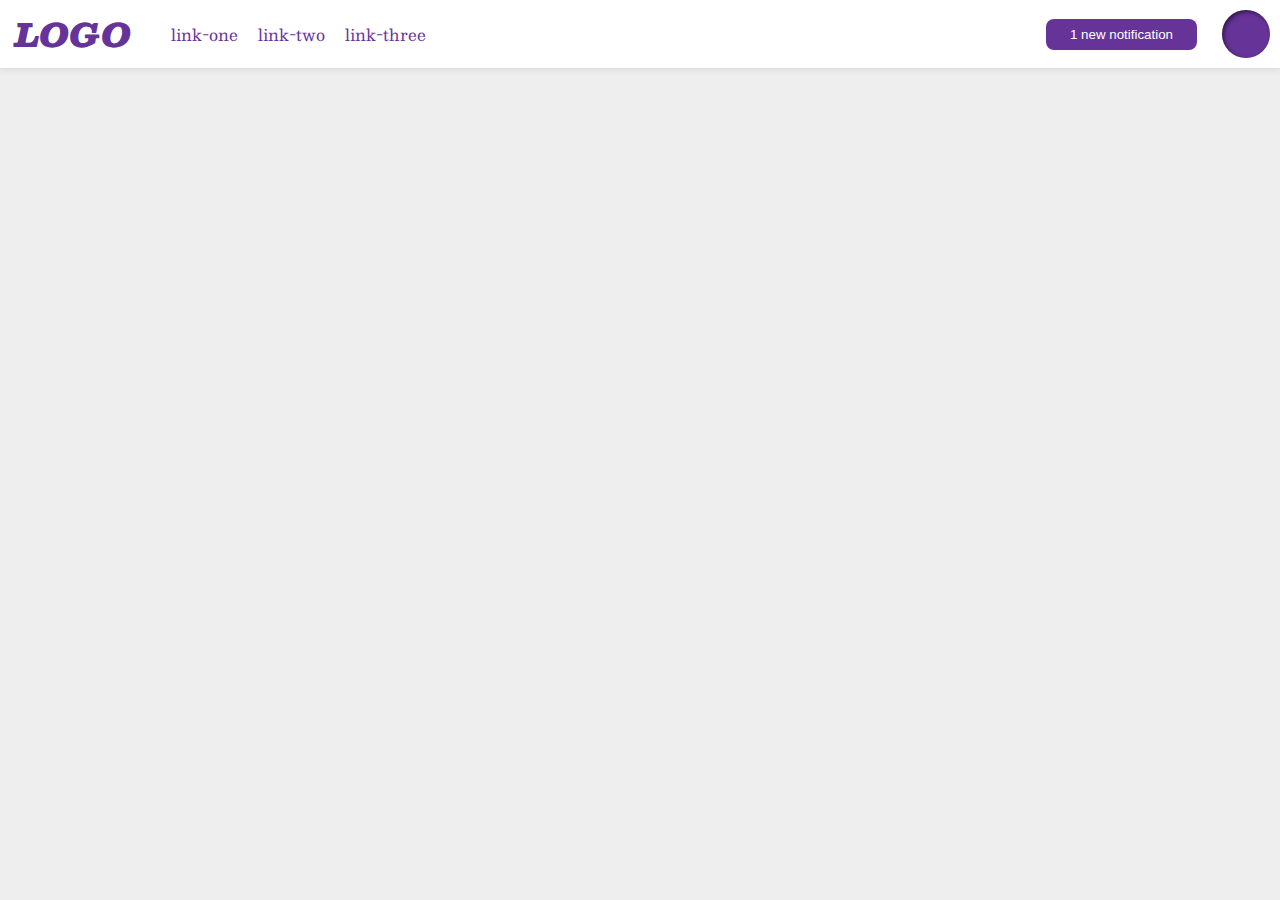
<file: flex/03-flex-header-2/index.html>
<!DOCTYPE html>
<html lang="en">
  <head>
    <meta charset="UTF-8">
    <meta http-equiv="X-UA-Compatible" content="IE=edge">
    <meta name="viewport" content="width=device-width, initial-scale=1.0">
    <title>Flex Header 2</title>
    <link rel="stylesheet" href="style.css">
  </head>
  <body>
    <div class="header">
      <div class="logo">
        LOGO
      </div>
      <ul class="links">
        <li><a href="https://google.com">link-one</a></li>
        <li><a href="https://google.com">link-two</a></li>
        <li><a href="https://google.com">link-three</a></li>
      </ul>
      <div class="right-side">
        <button class="notifications">
          1 new notification
        </button>
        <div class="profile-image"></div>
      </div>
    </div>
  </body>
</html>
</file>
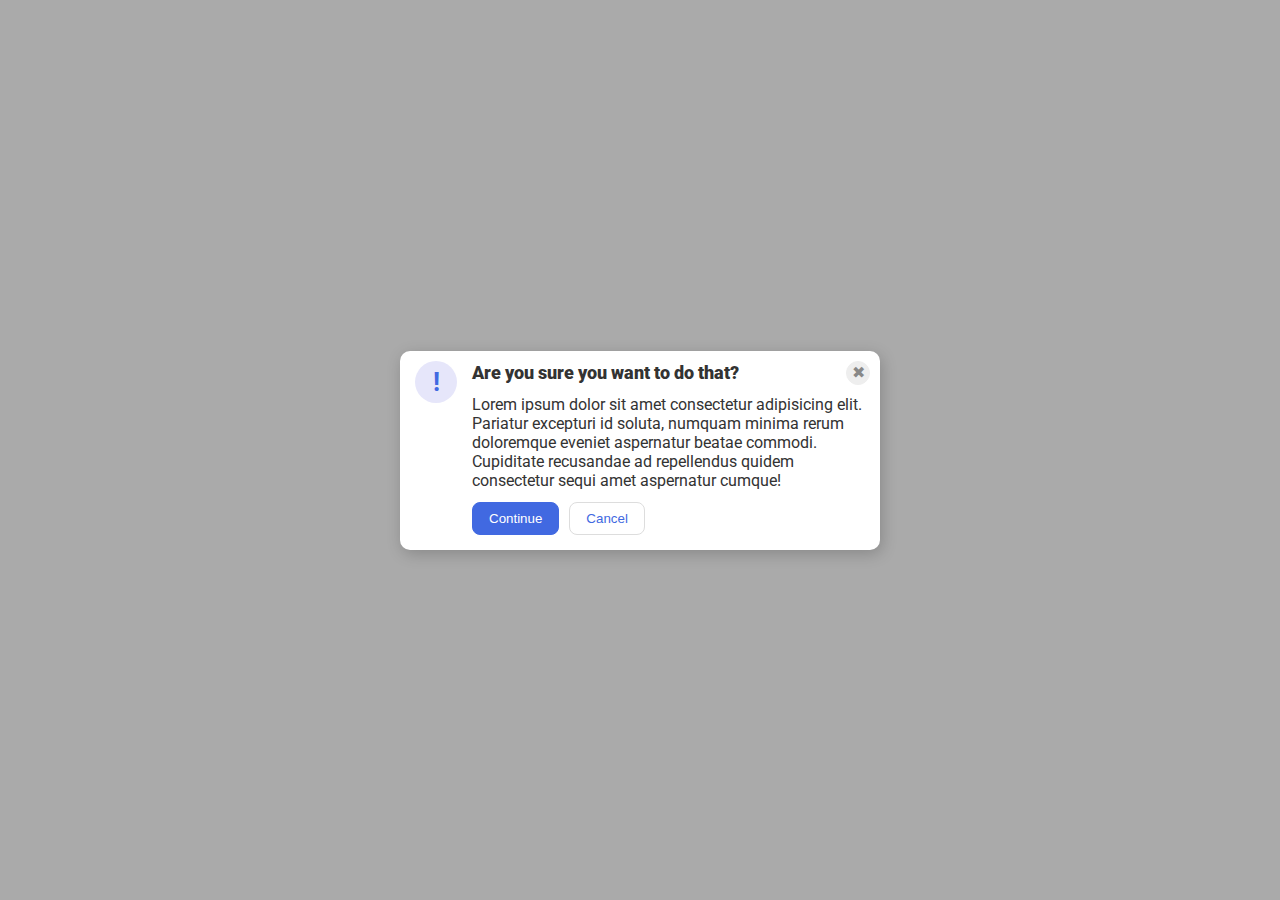
<file: flex/05-flex-modal/index.html>
<!DOCTYPE html>
<html lang="en">
  <head>
    <meta charset="UTF-8">
    <meta http-equiv="X-UA-Compatible" content="IE=edge">
    <meta name="viewport" content="width=device-width, initial-scale=1.0">
    <link rel="stylesheet" href="style.css">
    <title>Modal</title>
  </head>
  <body>
    <div class="modal">
      <div class="icon">!</div>
      <div class="info-container">

        <div class="top-row">
          <div class="header">Are you sure you want to do that?</div>
          <button class="close-button">✖</button>
        </div>

        <div class="text">Lorem ipsum dolor sit amet consectetur adipisicing elit. Pariatur excepturi id soluta, numquam minima rerum doloremque eveniet aspernatur beatae commodi. Cupiditate recusandae ad repellendus quidem consectetur sequi amet aspernatur cumque!</div>

        <div class="buttons">
          <button class="continue">Continue</button>
          <button class="cancel">Cancel</button>
        </div>
      </div>
    </div>
  </body>
</html>
</file>
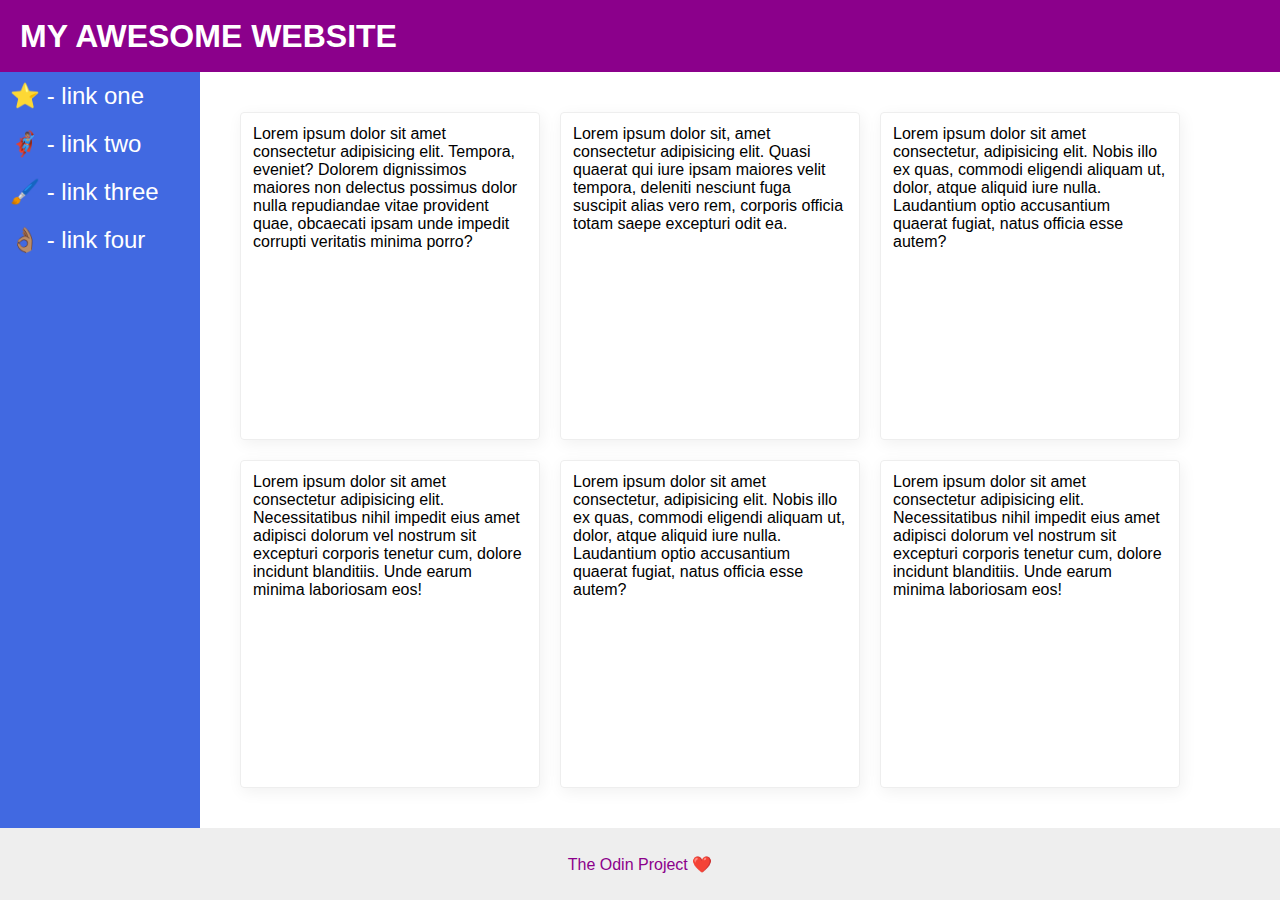
<file: flex/07-flex-layout-2/index.html>
<!DOCTYPE html>
<html lang="en">
  <head>
    <meta charset="UTF-8">
    <meta http-equiv="X-UA-Compatible" content="IE=edge">
    <meta name="viewport" content="width=device-width, initial-scale=1.0">
    <title>The Holy Grail</title>
    <link rel="stylesheet" href="style.css">
  </head>
  <body>
    <div class="header">
      <p class="header-text">MY AWESOME WEBSITE</p>
    </div>
    
    <div class="main-page">
      <div class="sidebar">
        <ul class="side-list">
          <li><a href="#">⭐ - link one</a></li>
          <li><a href="#">🦸🏽‍♂️ - link two</a></li>
          <li><a href="#">🖌️ - link three</a></li>
          <li><a href="#">👌🏽 - link four</a></li>
        </ul>
      </div>

      <div class="card-group">
        <div class="card">Lorem ipsum dolor sit amet consectetur adipisicing elit. Tempora, eveniet? Dolorem dignissimos maiores non delectus possimus dolor nulla repudiandae vitae provident quae, obcaecati ipsam unde impedit corrupti veritatis minima porro?</div>
        <div class="card">Lorem ipsum dolor sit, amet consectetur adipisicing elit. Quasi quaerat qui iure ipsam maiores velit tempora, deleniti nesciunt fuga suscipit alias vero rem, corporis officia totam saepe excepturi odit ea.</div>
        <div class="card">Lorem ipsum dolor sit amet consectetur, adipisicing elit. Nobis illo ex quas, commodi eligendi aliquam ut, dolor, atque aliquid iure nulla. Laudantium optio accusantium quaerat fugiat, natus officia esse autem?</div>
        <div class="card">Lorem ipsum dolor sit amet consectetur adipisicing elit. Necessitatibus nihil impedit eius amet adipisci dolorum vel nostrum sit excepturi corporis tenetur cum, dolore incidunt blanditiis. Unde earum minima laboriosam eos!</div>
        <div class="card">Lorem ipsum dolor sit amet consectetur, adipisicing elit. Nobis illo ex quas, commodi eligendi aliquam ut, dolor, atque aliquid iure nulla. Laudantium optio accusantium quaerat fugiat, natus officia esse autem?</div>
        <div class="card">Lorem ipsum dolor sit amet consectetur adipisicing elit. Necessitatibus nihil impedit eius amet adipisci dolorum vel nostrum sit excepturi corporis tenetur cum, dolore incidunt blanditiis. Unde earum minima laboriosam eos!</div>
      </div>

    </div>
    <div class="footer">
      <p>The Odin Project ❤️</p>
    </div>
  </body>
</html>
</file>
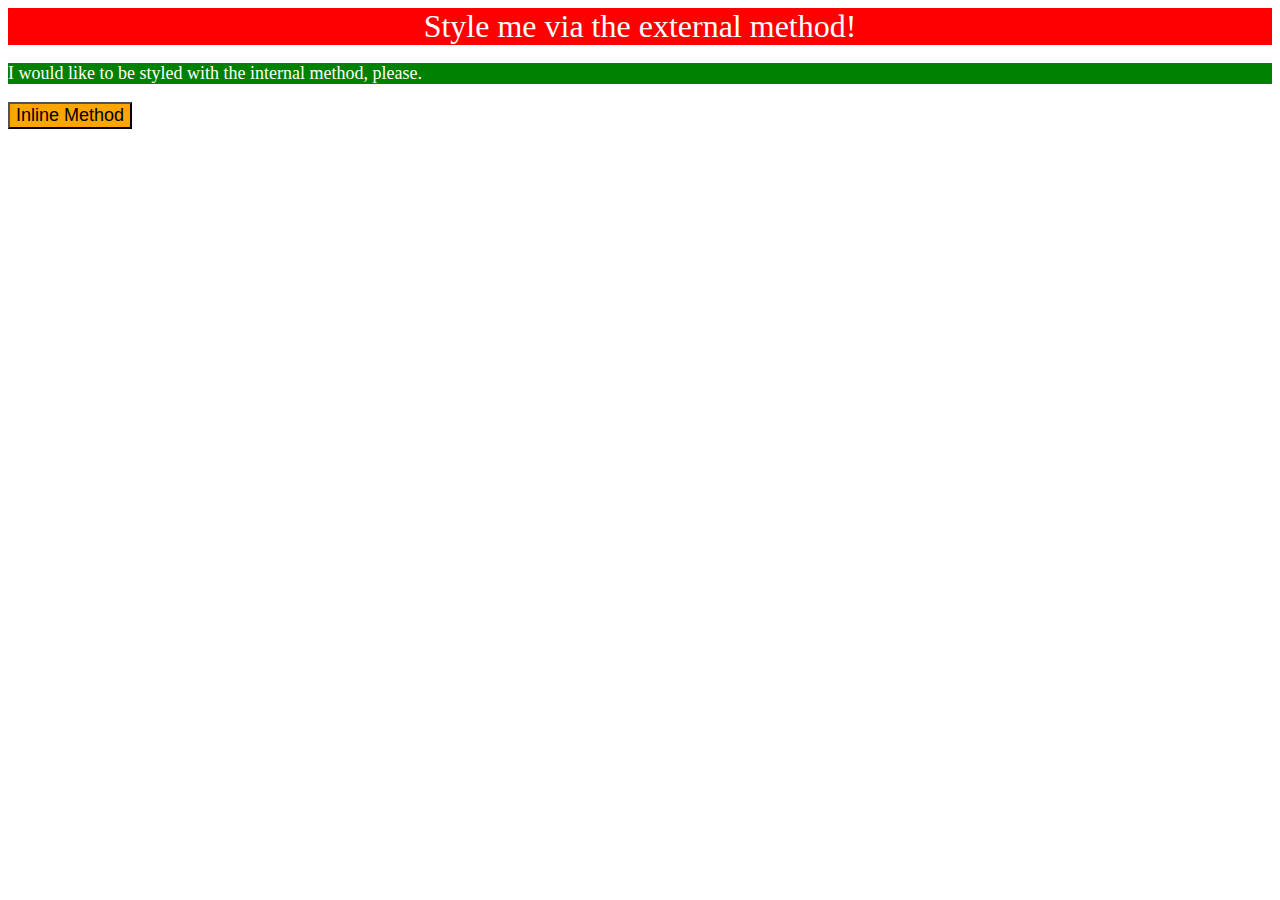
<file: foundations/01-css-methods/index.html>
<!DOCTYPE html>
<html lang="en">
  <head>
    <meta charset="UTF-8">
    <meta http-equiv="X-UA-Compatible" content="IE=edge">
    <meta name="viewport" content="width=device-width, initial-scale=1.0">
    <title>Methods for Adding CSS</title>
    <link rel="stylesheet" href="./style.css">
    <style>
      p {
        background-color: green;
        font-size: 18px;
        color: white;
      }
    </style>
  </head>
  <body>
    <div>Style me via the external method!</div>
    <p>I would like to be styled with the internal method, please.</p>
    <button style="font-size: 18px; background-color: orange;">Inline Method</button>
  </body>
</html>
</file>
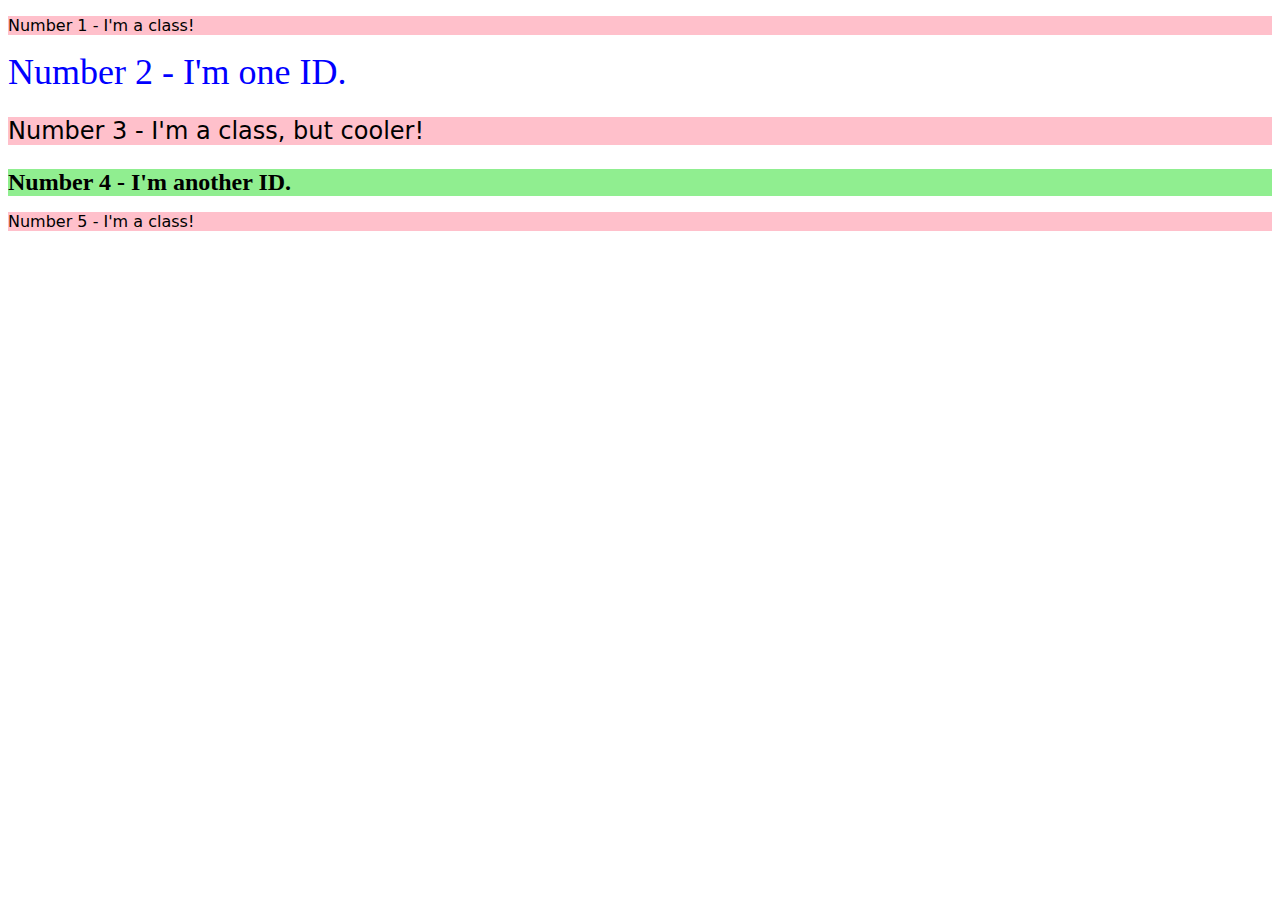
<file: foundations/02-class-id-selectors/index.html>
<!DOCTYPE html>
<html lang="en">
  <head>
    <meta charset="UTF-8">
    <meta http-equiv="X-UA-Compatible" content="IE=edge">
    <meta name="viewport" content="width=device-width, initial-scale=1.0">
    <title>Class and ID Selectors</title>
    <link rel="stylesheet" href="style.css">
  </head>
  <body>
    <p>Number 1 - I'm a class!</p>
    <div id="cake">Number 2 - I'm one ID.</div>
    <p class="orange">Number 3 - I'm a class, but cooler!</p>
    <div id="duke" class="orange">Number 4 - I'm another ID.</div>
    <p>Number 5 - I'm a class!</p>
  </body>
</html>
</file>
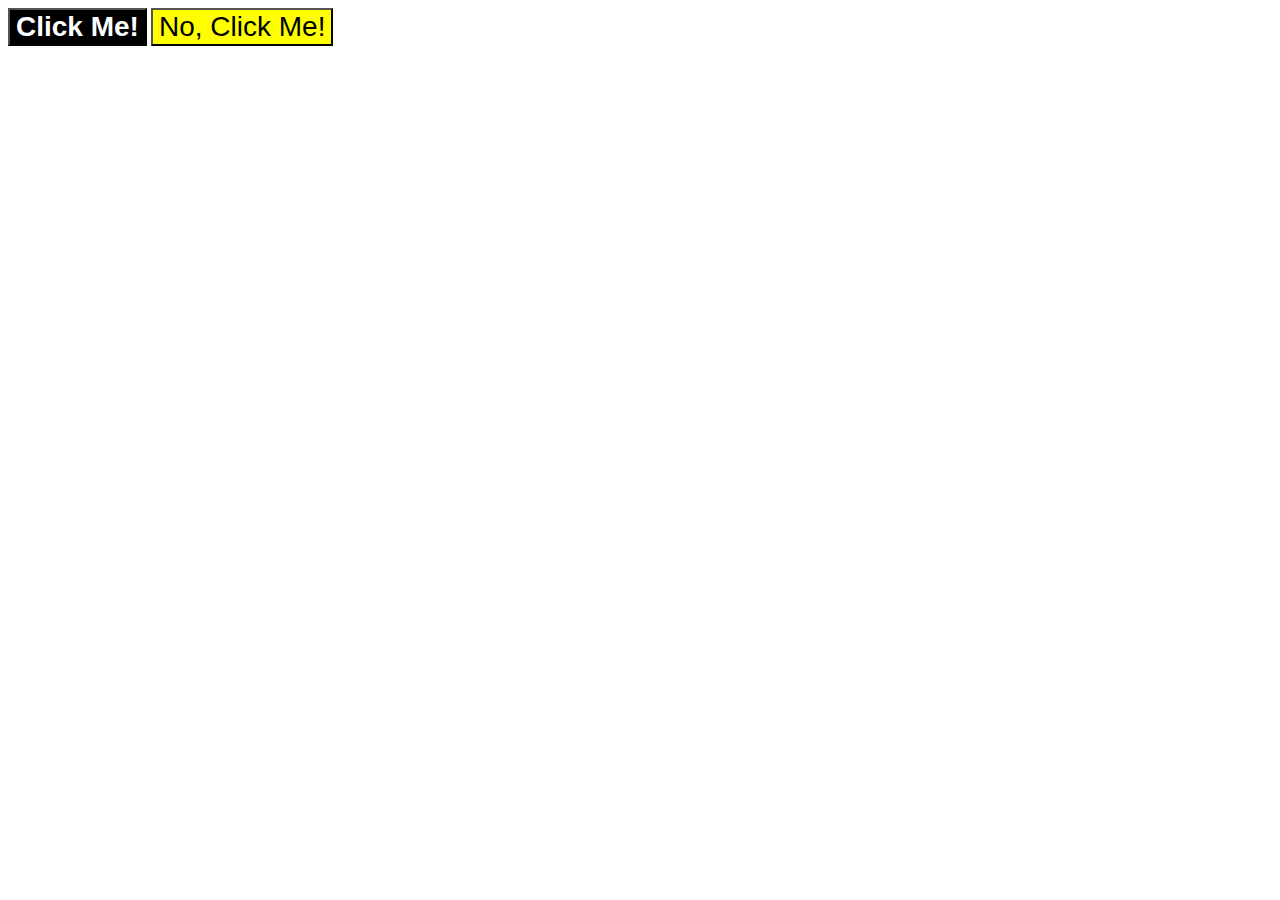
<file: foundations/03-grouping-selectors/index.html>
<!DOCTYPE html>
<html lang="en">
  <head>
    <meta charset="UTF-8">
    <meta http-equiv="X-UA-Compatible" content="IE=edge">
    <meta name="viewport" content="width=device-width, initial-scale=1.0">
    <title>Grouping Selectors</title>
    <link rel="stylesheet" href="style.css">
  </head>

  <body>
    <button class="left">Click Me!</button>
    <button class="right">No, Click Me!</button>
  </body>
</html>
</file>
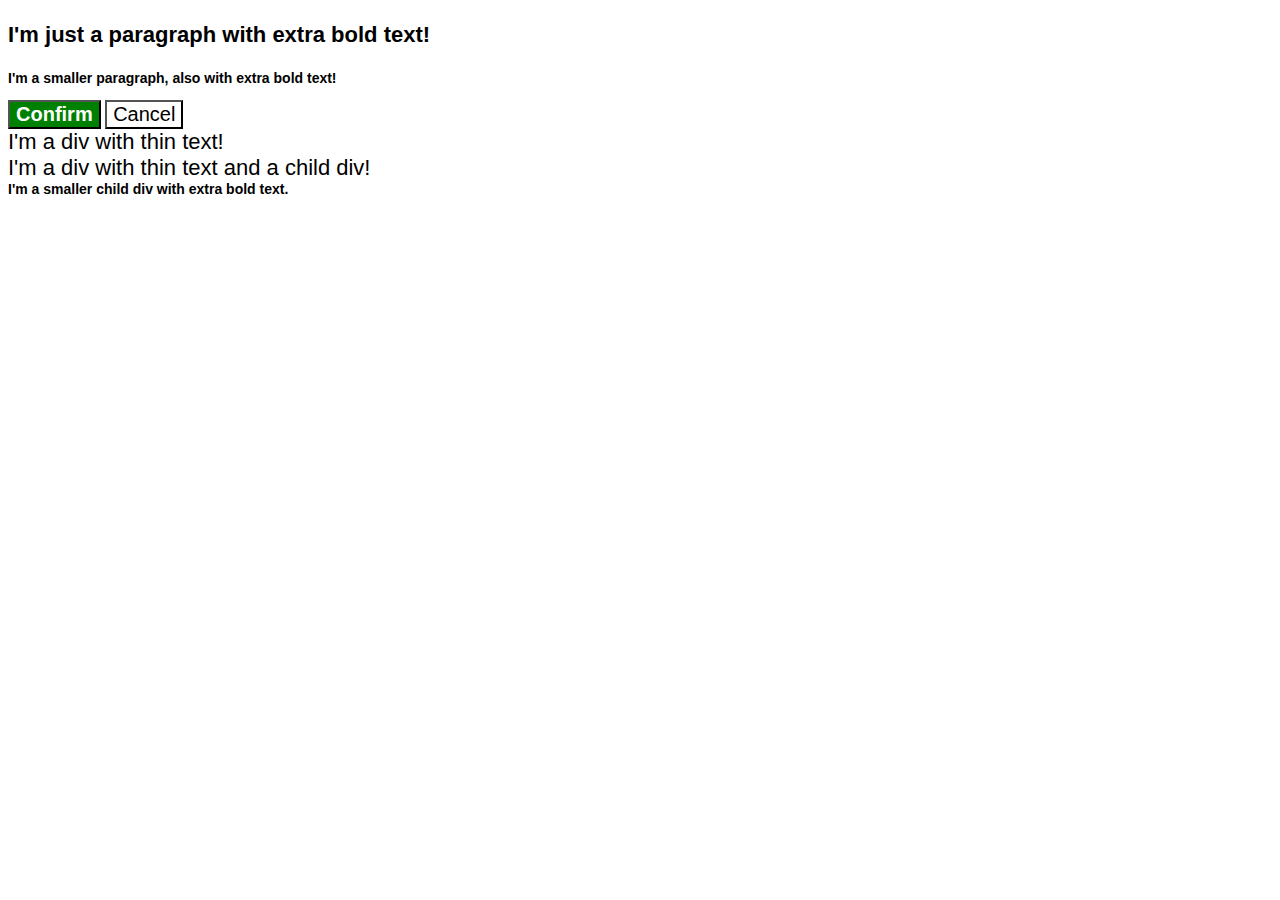
<file: foundations/06-cascade-fix/index.html>
<!DOCTYPE html>
<html lang="en">
  <head>
    <meta charset="UTF-8">
    <meta http-equiv="X-UA-Compatible" content="IE=edge">
    <meta name="viewport" content="width=device-width, initial-scale=1.0">
    <title>Fix the Cascade</title>
    <link rel="stylesheet" href="style.css">
  </head>

  <body>
    <p class="para">I'm just a paragraph with extra bold text!</p>
    <p class="para small-para">I'm a smaller paragraph, also with extra bold text!</p>

    <button id="confirm-button" class="button confirm">Confirm</button>
    <button id="cancel-button" class="button cancel">Cancel</button>

    <div class="text">I'm a div with thin text!</div>
    <div class="text">I'm a div with thin text and a child div!
      <div class="text child">I'm a smaller child div with extra bold text.</div>
    </div>
  </body>
</html>
</file>
<file: flex/03-flex-header-2/style.css>
/* this is some magical font-importing.  
you'll learn about it later. */
@import url('https://fonts.googleapis.com/css2?family=Besley:ital,wght@0,400;1,900&display=swap');

body {
  margin: 0;
  background: #eee;
  font-family: Besley, serif;
}

.header {
  background: white;
  border-bottom: 1px solid #ddd;
  box-shadow: 0 0 8px rgba(0,0,0,.1);

  display: flex;
  justify-content: flex-start;
  align-items: center;
}

.logo {
  color: rebeccapurple;
  font-size: 32px;
  font-weight: 900;
  font-style: italic;
  margin-left: 15px;
  margin-right: 0px;
}

.links {
  display: flex;
  gap: 20px;
}

.right-side {
  display: flex;
  margin-left: auto;
  gap: 15px;
  align-items: center;
}

.notifications {
  height: fit-content;
  width: fit-content;
}

.profile-image {
  background: rebeccapurple;
  box-shadow: inset 2px 2px 4px rgba(0,0,0,.5);
  border-radius: 50%;
  width: 48px;
  height: 48px;
  margin: 10px;
}

button {
  border: none;
  border-radius: 8px;
  background: rebeccapurple;
  color: white;
  padding: 8px 24px;
}

a {
  /* this removes the line under our links */
  text-decoration: none;
  color: rebeccapurple;
}

ul {
  list-style-type: none;
}
</file>
<file: flex/05-flex-modal/style.css>
@import url('https://fonts.googleapis.com/css2?family=Roboto:wght@400;700&display=swap');

html, body {
  height: 100%;
}

body {
  font-family: Roboto, sans-serif;
  margin: 0;
  background: #aaa;
  color: #333;
  /* I'll give you this one for free lol */
  display: flex;
  align-items: center;
  justify-content: center;
}

.modal {
  background: white;
  width: 480px;
  border-radius: 10px;
  box-shadow: 2px 4px 16px rgba(0,0,0,.2);
  display: flex;
}

.icon {
  color: royalblue;
  font-size: 26px;
  font-weight: 700;
  background: lavender;
  width: 42px;
  height: 42px;
  border-radius: 50%;
  display: flex;
  align-items: center;
  justify-content: center;
  margin: 10px 15px 0px 15px;
  aspect-ratio: 1/1;
  flex-basis: content;
}

.close-button {
  background: #eee;
  border-radius: 50%;
  color: #888;
  font-weight: 400;
  font-size: 16px;
  height: 24px;
  width: 24px;
  display: flex;
  align-items: center;
  justify-content: center;
  border: 1px solid #eee;
  padding: 0;
}

.top-row {
  display: flex;
  justify-content: space-between;
  align-items: center;
  margin: 10px 10px 10px 0px;
}

.header{
  font-weight: 900;
  font-size: large;
}

.text {
  margin-right: 10px;
  margin-bottom: 12px;
}

.buttons {
  display: flex;
  justify-content: flex-start;
  gap: 10px;
  margin-bottom: 15px;
}

button {
  cursor: pointer;
  padding: 8px 16px;
  border-radius: 8px;
}

button.continue {
  background: royalblue;
  border: 1px solid royalblue;
  color: white;
}

button.cancel {
  background: white;
  border: 1px solid #ddd;
  color: royalblue;
}
</file>
<file: flex/07-flex-layout-2/style.css>
*{
  margin: 0px;
  padding: 0px;
  box-sizing: border-box;
}

body {
  font-family: -apple-system, BlinkMacSystemFont, 'Segoe UI', Roboto, Oxygen, Ubuntu, Cantarell, 'Open Sans', 'Helvetica Neue', sans-serif;
  margin: 0;
  min-height: 100vh;
  display: flex;
  flex-direction: column;
}

.header {
  height: 72px;
  background: darkmagenta;
  display: flex;
  align-items: center;
  flex: 0 0 auto;
}

.header-text {
  color: white;
  font-size: 32px;
  font-weight: 900;
  margin-left: 20px;
}

.main-page {
  display: flex;
  flex: 1;
  margin: auto;
}

.sidebar {
  background: royalblue;
  flex: 0;
  flex-basis: 200px;
  font-size: 24px;
}

.side-list {
  display: flex;
  flex-direction: column;
  gap: 20px;
  padding: 10px;
}

a {
  text-decoration: none;
  color: white;
}

.card-group {
  display: flex;
  flex: 1;
  flex-wrap: wrap;
  padding: 30px;
}

.footer {
  /* margin-top: auto; */
  height: 72px;
  background: #eee;
  color: darkmagenta;
  display: flex;
  justify-content: center;
  align-items: center;
  flex: 0 0 auto;
}

.card {
  border: 1px solid #eee;
  box-shadow: 2px 4px 16px rgba(0,0,0,.06);
  border-radius: 4px;
  width: 300px;
  margin: 10px;
  padding: 12px;
}
</file>
<file: foundations/01-css-methods/style.css>
div {
    background-color: red;
    color: white;
    text-align: center;
    font-size: 32px;
    text-emphasis: bold;
}
</file>
<file: foundations/02-class-id-selectors/style.css>
p {
    background-color: pink;
    font-family: Verdana, "DejaVu Sans", sans-serif;
}
#cake {
    font-size: 36px;
    color: blue;

}
.orange {
    font-size: 24px;
}
#duke {
    background-color: lightgreen;
    font-weight: 700;
}
</file>
<file: foundations/03-grouping-selectors/style.css>
button {
    font-size: 28px;
    font-family: Helvetica, "Times New Roman", sans-serif;
}
.right {
    background-color: yellow;
}
.left {
    background-color: black;
    color: white;
    font-weight: bold;
}
</file>
<file: foundations/06-cascade-fix/style.css>
body {
  font-family: Arial, Helvetica, sans-serif;
}

body {
  color: hsl(0, 0%, 0%);
  font-weight: 800;
}

.para {
  font-size: 22px;
}

.small-para {
  font-size: 14px;
  font-weight: 800;
}

#confirm-button {
  background: green;
  color: white;
  font-weight: bold;
} 

.button {
  background-color: rgb(255, 255, 255);
  color: rgb(0, 0, 0);
  font-size: 20px;
}

.text .child {
  color: rgb(0, 0, 0);
  font-weight: 800;
  font-size: 14px;
}

div {
  color: rgb(0, 0, 0);
  font-size: 22px;
  font-weight: 100;
}
</file>
